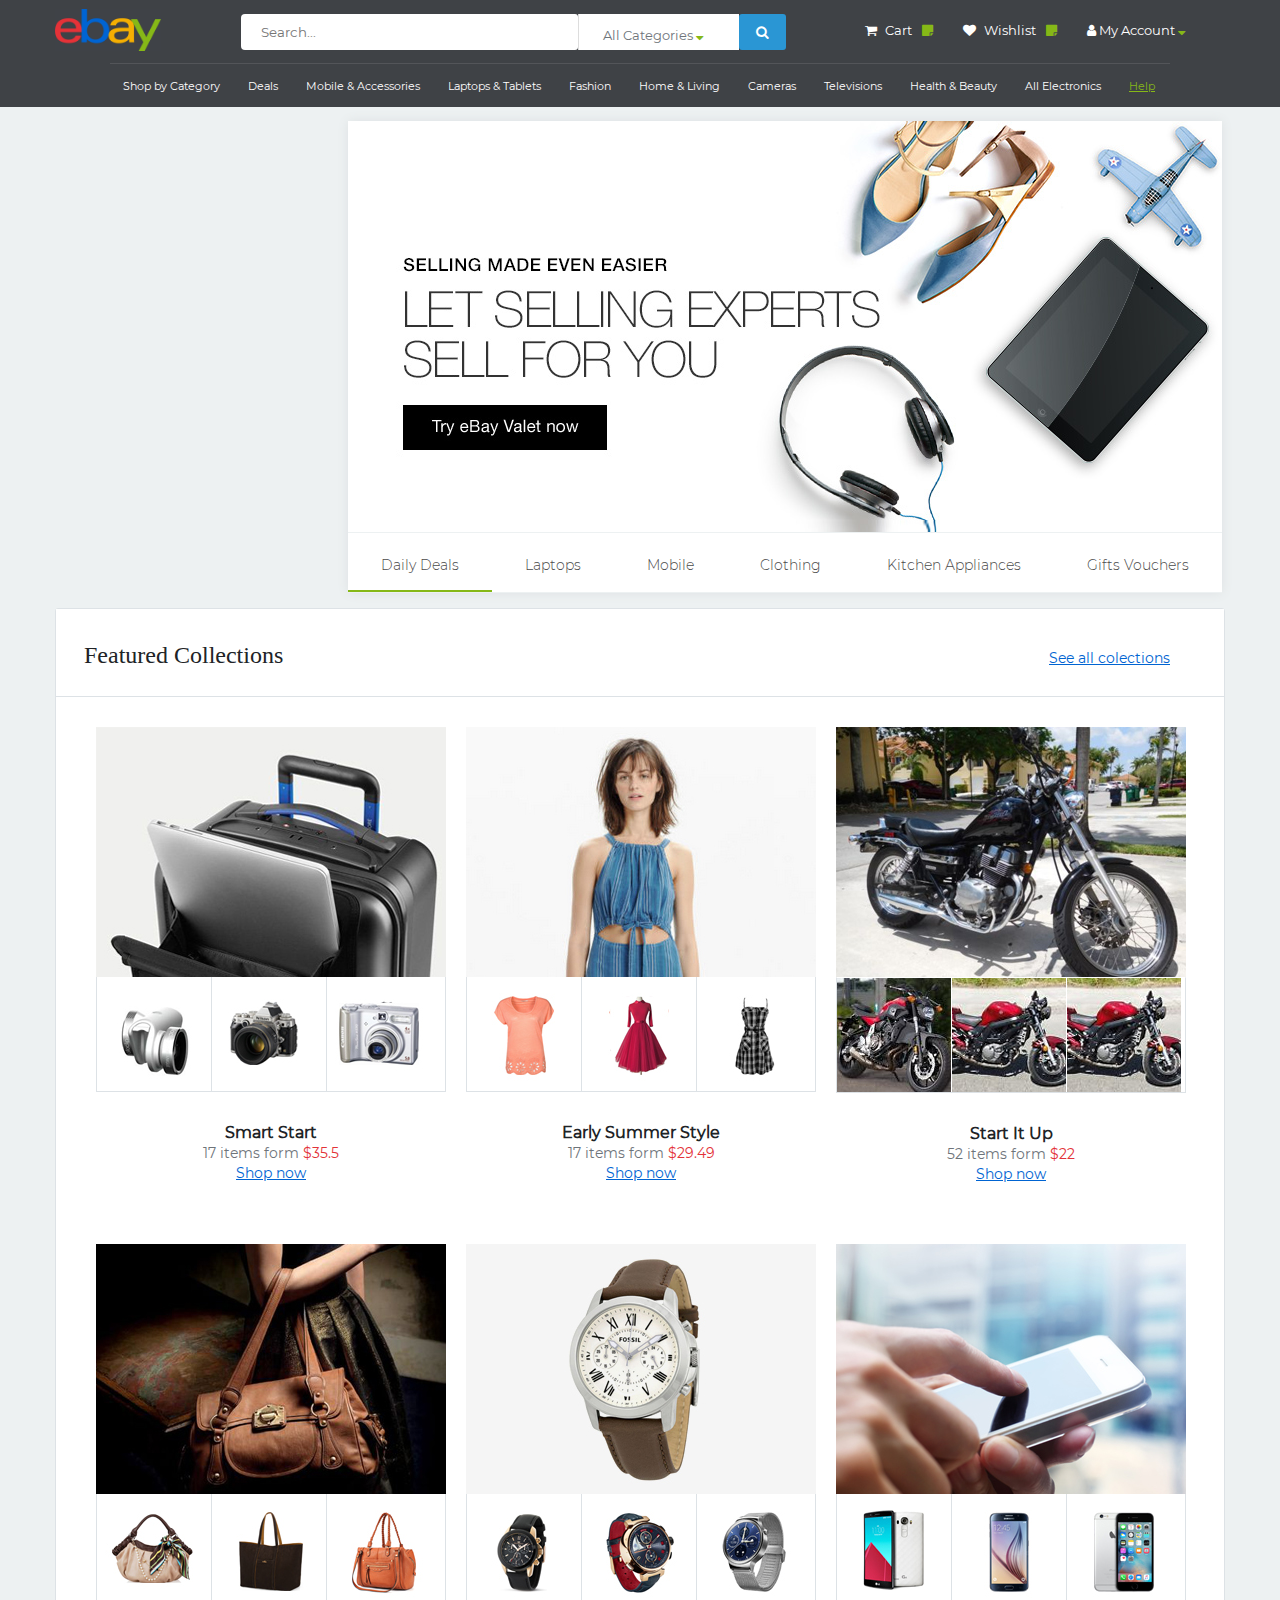
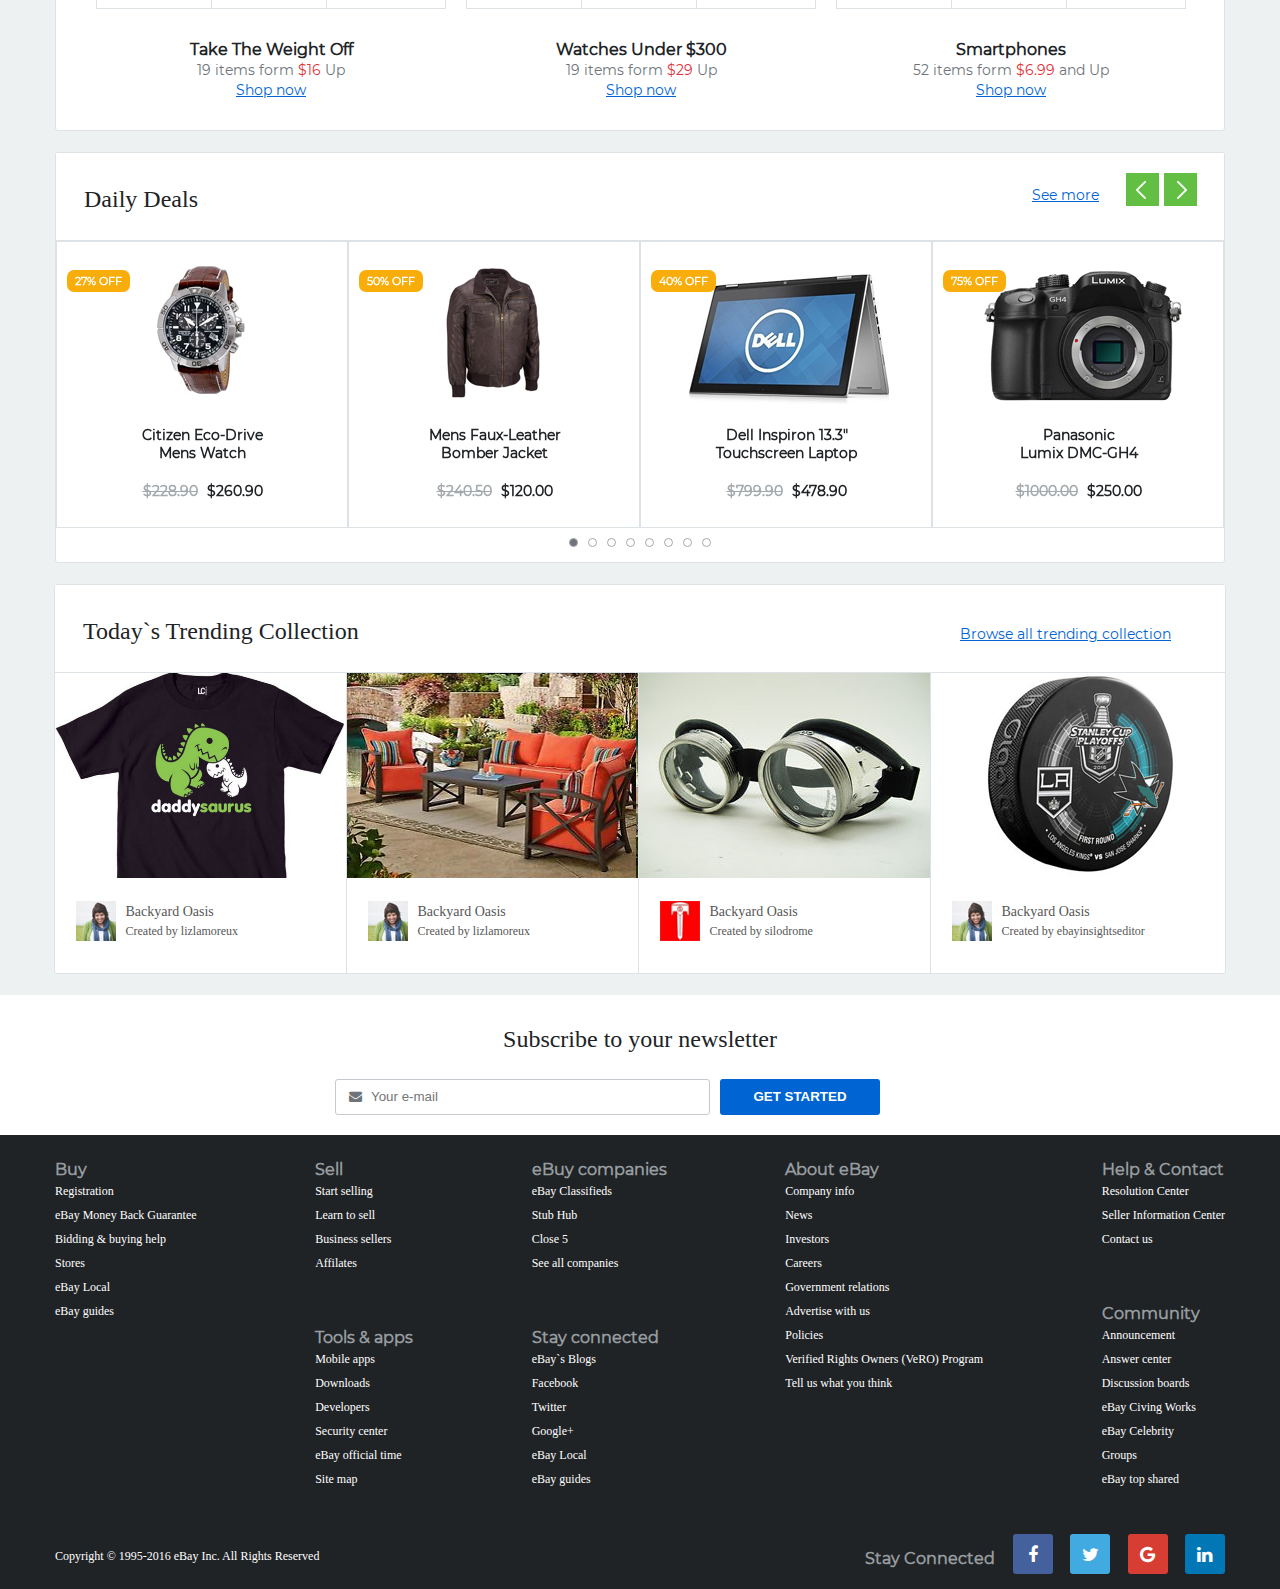
<file: index.html>
<!DOCTYPE html>
<html lang="en">
<head>
	<meta charset="UTF-8">
	<title>ebay</title>
	<link rel="stylesheet" href="style.css">
	<link rel="stylesheet" href="https://maxcdn.bootstrapcdn.com/font-awesome/4.7.0/css/font-awesome.min.css">
</head>
<body>
	<header>
		<div class="inner-header">
			<div class="header-top">
				<a href="index.html"><img src="img/logo.jpg" alt="logo"></a>
				<form action="#" class="search">
					<input type="text" class="input" placeholder="Search...">
					<ul>
						<li><a href="#">All Categories   <i class="fa fa-sort-desc" aria-hidden="true"></i></a>
							<ul>
								<li><a href="#">Computer</a></li>
								<li><a href="#">Electronics</a></li>
								<li><a href="#">Flowers & Gifts</a></li>
								<li><a href="#">Furniture</a></li>
								<li><a href="#">Groceries</a></li>
								<li><a href="#">Health & Beauty</a></li>
								<li><a href="#">Home Improvement</a></li>
								<li><a href="#">Indoor Living</a></li>
								<li><a href="#">Idustrial Supply</a></li>
								<li><a href="#">Jewelery & Watches</a></li>
							</ul>
						</li>
					</ul>
					<button><i class="fa fa-search" aria-hidden="true"></i></button>
				</form>
				<div class="profile">
					<ul>
						<li><a href="#"><i class="fa fa-shopping-cart" aria-hidden="true"></i>Cart<i class="fa fa-sticky-note" aria-hidden="true"></i></a></li>
						<li><a href="#"><i class="fa fa-heart" aria-hidden="true"></i>Wishlist<i class="fa fa-sticky-note" aria-hidden="true"></i></a></li>
						<li><a href="#"><i class="fa fa-user" aria-hidden="true"></i> My Account <i class="fa fa-sort-desc" aria-hidden="true"></i></a>
							<ul>
								<li><a href="#">Setting <i class="fa fa-cog" aria-hidden="true"></i></a></li>
								<li><a href="#">Exit <i class="fa fa-sign-out" aria-hidden="true"></i></a></li>
							</ul>
						</li>
					</ul>
				</div>
			</div>
			<div class="header-bottom">
				<nav>
					<ul>
						<li><a href="#">Shop by Category</a>
							<ul>
								<li><a href="#">Computer  <i class="fa fa-angle-right" aria-hidden="true"></i></a></li>
								<li><a href="#">Electronics  <i class="fa fa-angle-right" aria-hidden="true"></i></a></li>
								<li><a href="#">Flowers & Gifts  <i class="fa fa-angle-right" aria-hidden="true"></i></a></li>
								<li><a href="#">Furniture  <i class="fa fa-angle-right" aria-hidden="true"></i></a></li>
								<li><a href="#">Groceries  <i class="fa fa-angle-right" aria-hidden="true"></i></a></li>
								<li><a href="#">Health & Beauty  <i class="fa fa-angle-right" aria-hidden="true"></i></a></li>
								<li><a href="#">Home Improvement  <i class="fa fa-angle-right" aria-hidden="true"></i></a></li>
								<li><a href="#">Indoor Living  <i class="fa fa-angle-right" aria-hidden="true"></i></a></li>
								<li><a href="#">Idustrial Supply  <i class="fa fa-angle-right" aria-hidden="true"></i></a></li>
								<li><a href="#">Jewelery & Watches  <i class="fa fa-angle-right" aria-hidden="true"></i></a></li>
							</ul>
						</li>
						<li><a href="#">Deals</a>
							<ul>
								<li><a href="#">Frontpage Deals  <i class="fa fa-angle-right" aria-hidden="true"></i></a></li>
								<li><a href="#">Popular Deals  <i class="fa fa-angle-right" aria-hidden="true"></i></a></li>
							</ul>
						</li>
						<li><a href="#">Mobile & Accessories</a>
							<ul>
								<li><a href="#">Samsung  <i class="fa fa-angle-right" aria-hidden="true"></i></a></li>
								<li><a href="#">IPhone  <i class="fa fa-angle-right" aria-hidden="true"></i></a></li>
								<li><a href="#">Huawei  <i class="fa fa-angle-right" aria-hidden="true"></i></a></li>
								<li><a href="#">Xiaomi  <i class="fa fa-angle-right" aria-hidden="true"></i></a></li>
								<li><a href="#">ZTE  <i class="fa fa-angle-right" aria-hidden="true"></i></a></li>
								<li><a href="#">Motorolla  <i class="fa fa-angle-right" aria-hidden="true"></i></a></li>
							</ul>
						</li>
						<li><a href="#">Laptops & Tablets</a></li>
						<li><a href="#">Fashion</a></li>
						<li><a href="#">Home & Living</a></li>
						<li><a href="#">Cameras</a></li>
						<li><a href="#">Televisions</a></li>
						<li><a href="#">Health & Beauty</a></li>
						<li><a href="#">All Electronics</a></li>
						<li><a href="#" class="help">Help</a>
							<ul>
								<li><a href="#">Comment <i class="fa fa-pencil" aria-hidden="true"></i></a></li>
								<li><a href="#">Contact us <i class="fa fa-address-book" aria-hidden="true"></i></a></li>
							</ul>
						</li>
					</ul>
				</nav>
			</div>
		</div>
	</header>
	<main>
		<div class="banner">
			<iframe src="frame/banner/daily_deals.html" frameborder="0" scrolling="no"></iframe>
		</div>
		<div class="products">
			<div class="collection">
				<div class="heading">
					<p>Featured Collections<p>
					<a href="#">See all colections</a>
				</div>
				<div class="product">
					<div class="row">
						<div class="item">
							<div class="main-product first"></div>
							<ul>
								<li><img src="img/main-sub-product1(1).jpg" alt=""></li>
								<li><img src="img/main-sub-product1(2).jpg" alt=""></li>
								<li><img src="img/main-sub-product1(3).jpg" alt=""></li>
							</ul>
							<div class="description">
								<p class="name_of_product">Smart Start</p>
								<p class="dscrptn_of_prdct">17 items form <span>$35.5</span></p>
								<a href="#">Shop now</a>
							</div>
						</div>
						<div class="item">
							<div class="main-product second"></div>
							<ul>
								<li><img src="img/main-sub-product2(1).jpg" alt=""></li>
								<li><img src="img/main-sub-product2(2).jpg" alt=""></li>
								<li><img src="img/main-sub-product2(3).jpg" alt=""></li>
							</ul>
							<div class="description">
								<p class="name_of_product">Early Summer Style</p>
								<p class="dscrptn_of_prdct">17 items form <span>$29.49</span></p>
								<a href="#">Shop now</a>
							</div>
						</div>
						<div class="item">
							<div class="main-product third"></div>
							<ul id="moto">
								<li><img src="img/main-sub-product3(1).jpg" alt=""></li>
								<li><img src="img/main-sub-product3(2).jpg" alt=""></li>
								<li><img src="img/main-sub-product3(3).jpg" alt=""></li>
							</ul>
							<div class="description">
								<p class="name_of_product">Start It Up</p>
								<p class="dscrptn_of_prdct">52 items form <span>$22</span></p>
								<a href="#">Shop now</a>
							</div>
						</div>
					</div>
					<div class="row">
						<div class="item">
							<div class="main-product fourth"></div>
							<ul>
								<li><img src="img/main-sub-product4(1).jpg" alt=""></li>
								<li><img src="img/main-sub-product4(2).jpg" alt=""></li>
								<li><img src="img/main-sub-product4(3).jpg" alt=""></li>
							</ul>
							<div class="description">
								<p class="name_of_product">Take The Weight Off</p>
								<p class="dscrptn_of_prdct">19 items form <span>$16</span> Up</p>
								<a href="#">Shop now</a>
							</div>
						</div>
						<div class="item">
							<div class="main-product fifth"></div>
							<ul>
								<li><img src="img/main-sub-product5(1).jpg" alt=""></li>
								<li><img src="img/main-sub-product5(2).jpg" alt=""></li>
								<li><img src="img/main-sub-product5(3).jpg" alt=""></li>
							</ul>
							<div class="description">
								<p class="name_of_product">Watches Under $300</p>
								<p class="dscrptn_of_prdct">19 items form <span>$29</span> Up</p>
								<a href="#">Shop now</a>
							</div>
						</div>
						<div class="item">
							<div class="main-product sixth"></div>
							<ul>
								<li><img src="img/main-sub-product6(1).jpg" alt=""></li>
								<li><img src="img/main-sub-product6(2).jpg" alt=""></li>
								<li><img src="img/main-sub-product6(3).jpg" alt=""></li>
							</ul>
							<div class="description">
								<p class="name_of_product">Smartphones</p>
								<p class="dscrptn_of_prdct">52 items form <span>$6.99</span> and Up</p>
								<a href="#">Shop now</a>
							</div>
						</div>
					</div>
				</div>
			</div>
			<div class="deals">
				<div class="heading">
					<p>Daily Deals<p>
					<div class="right-side">
						<a href="#">See more</a>
						<div class="btn"></div>
					</div>
				</div>
				<div class="main-slider">
					<div class="slider">
						<div class="slider__item">
							<div class="img_product">
								<img src="img/slider_img1.jpg" alt="">
								<p>27% off</p>
							</div>
							<p class="header">Citizen Eco-Drive <br> Mens Watch</p>
							<p><del>$228.90</del> $260.90</p>
						</div>
						<div class="slider__item">
							<div class="img_product">
								<img src="img/slider_img2.jpg" alt="">
								<p>50% off</p>
							</div>
							<p class="header">Mens Faux-Leather<br> Bomber Jacket</p>
							<p><del>$240.50</del> $120.00</p>
						</div>
						<div class="slider__item">
							<div class="img_product">
								<img src="img/slider_img3.jpg" alt="">
								<p>40% off</p>
							</div>
							<p class="header">Dell Inspiron 13.3"<br> Touchscreen Laptop</p>
							<p><del>$799.90</del> $478.90</p>
						</div>
						<div class="slider__item">
							<div class="img_product">
								<img src="img/slider_img4.jpg" alt="">
								<p>75% off</p>
							</div>
							<p class="header">Panasonic<br> Lumix DMC-GH4</p>
							<p><del>$1000.00</del> $250.00</p>
						</div>
						<div class="slider__item">
							<div class="img_product">
								<img src="img/slider_img1.jpg" alt="">
								<p>27% off</p>
							</div>
							<p class="header">Citizen Eco-Drive <br> Mens Watch</p>
							<p><del>$228.90</del> $260.90</p>
						</div>
						<div class="slider__item">
							<div class="img_product">
								<img src="img/slider_img2.jpg" alt="">
								<p>50% off</p>
							</div>
							<p class="header">Mens Faux-Leather<br> Bomber Jacket</p>
							<p><del>$240.50</del> $120.00</p>
						</div>
						<div class="slider__item">
							<div class="img_product">
								<img src="img/slider_img3.jpg" alt="">
								<p>40% off</p>
							</div>
							<p class="header">Dell Inspiron 13.3"<br> Touchscreen Laptop</p>
							<p><del>$799.90</del> $478.90</p>
						</div>
						<div class="slider__item">
							<div class="img_product">
								<img src="img/slider_img4.jpg" alt="">
								<p>75% off</p>
							</div>
							<p class="header">Panasonic<br> Lumix DMC-GH4</p>
							<p><del>$1000.00</del> $250.00</p>
						</div>
					</div>
					<!-- JQuery -->
					<script src="https://code.jquery.com/jquery-3.5.1.min.js"></script>
					<!-- Slik slider -->
					<script src="js/slick.min.js"></script>
					<!--main script-->
					<script src="js/script.js"></script>
				</div>
			</div>
		</div>
		<div class="trend">
			<div class="heading">
				<p>Today`s Trending Collection<p>
				<a href="#">Browse all trending collection</a>
			</div>
			<div class="trend-products">
				<ul>
					<li>
						<div class="image-trend-product first-product"></div>
						<div class="creator">
							<img src="img/first-creator.jpg" alt="">
							<div class="who-made">
								<p class="name">Backyard Oasis</p>
								<p>Created by lizlamoreux</p>
							</div>
						</div>
					</li>
					<li>
						<div class="image-trend-product second-product"></div>
						<div class="creator">
							<img src="img/first-creator.jpg" alt="">
							<div class="who-made">
								<p class="name">Backyard Oasis</p>
								<p>Created by lizlamoreux</p>
							</div>
						</div>
					</li>
					<li>
						<div class="image-trend-product third-product"></div>
						<div class="creator">
							<img src="img/second-creator.jpg" alt="">
							<div class="who-made">
								<p class="name">Backyard Oasis</p>
								<p>Created by silodrome</p>
							</div>
						</div>
					</li>
					<li>
						<div class="image-trend-product fourth-product"></div>
						<div class="creator">
							<img src="img/first-creator.jpg" alt="">
							<div class="who-made">
								<p class="name">Backyard Oasis</p>
								<p>Created by ebayinsightseditor</p>
							</div>
						</div>
					</li>
				</ul>
			</div>
		</div>
		<div class="form-letter-subscribe">
			<div class="subscribe">
				<h3>Subscribe to your newsletter</h3>
				<form action="#">
					<input type="text" placeholder="Your e-mail">
					<i class="fa fa-envelope" aria-hidden="true"></i>
					<button>Get started</button>
				</form>
			</div>
		</div>
	</main>
	<footer>
		<div class="list">
			<div class="column">
				<h4>Buy</h4>
				<ul>
					<li>Registration</li>
					<li>eBay Money Back Guarantee</li>
					<li>Bidding & buying help</li>
					<li>Stores</li>
					<li>eBay Local</li>
					<li>eBay guides</li>
				</ul>
			</div>
			<div class="column">
				<h4>Sell</h4>
				<ul>
					<li>Start selling</li>
					<li>Learn to sell</li>
					<li>Business sellers</li>
					<li>Affilates</li>
				</ul>
				<h4>Tools & apps</h4>
				<ul>
					<li>Mobile apps</li>
					<li>Downloads</li>
					<li>Developers</li>
					<li>Security center</li>
					<li>eBay official time</li>
					<li>Site map</li>
				</ul>
			</div>
			<div class="column">
				<h4>eBuy companies</h4>
				<ul>
					<li>eBay Classifieds</li>
					<li>Stub Hub</li>
					<li>Close 5</li>
					<li>See all companies</li>
				</ul>
				<h4>Stay connected</h4>
				<ul>
					<li>eBay`s Blogs</li>
					<li>Facebook</li>
					<li>Twitter</li>
					<li>Google+</li>
					<li>eBay Local</li>
					<li>eBay guides</li>
				</ul>
			</div>
			<div class="column">
				<h4>About eBay</h4>
				<ul>
					<li>Company info</li>
					<li>News</li>
					<li>Investors</li>
					<li>Careers</li>
					<li>Government relations</li>
					<li>Advertise with us</li>
					<li>Policies</li>
					<li>Verified Rights Owners (VeRO) Program</li>
					<li>Tell us what you think</li>
				</ul>
			</div>
			<div class="column">
				<h4>Help & Contact</h4>
				<ul>
					<li>Resolution Center</li>
					<li>Seller Information Center</li>
					<li>Contact us</li>
				</ul>
				<h4>Community</h4>
				<ul>
					<li>Announcement</li>
					<li>Answer center</li>
					<li>Discussion boards</li>
					<li>eBay Civing Works</li>
					<li>eBay Celebrity</li>
					<li>Groups</li>
					<li>eBay top shared</li>
				</ul>
			</div>
		</div>
		<div class="bottom">
			<p>Copyright © 1995-2016 eBay Inc. All Rights Reserved</p>
			<div class="link">
				<h4>Stay Connected</h4>
				<a href="#" class="facebook"><i class="fa fa-facebook" aria-hidden="true"></i></a>
				<a href="#" class="twitter"><i class="fa fa-twitter" aria-hidden="true"></i></a>
				<a href="#" class="google"><i class="fa fa-google" aria-hidden="true"></i></a>
				<a href="#" class="linkedin"><i class="fa fa-linkedin" aria-hidden="true"></i></a>
			</div>
		</div>
	</footer>
</body>
</html>
</file>
<file: style.css>
*{
	margin: 0;
	padding: 0;
}

ul{
	list-style: none;
}

a{
	text-decoration: none;
}

@font-face{
	font-family: 'Monserrat Light';
	src: url(fonts/Montserrat-Light.ttf);
	font-family: 'Monserrat Regular';
	src: url(fonts/Montserrat-Regular.ttf);
}

body{
	background-color: #edf1f2;
}

/*Header*/

header{
	background-color: #3f4246;
	height: 107px;
}

.inner-header{
	width: 1170px;
	margin: auto;
}

.header-top{
	height: 63px;
	display: flex;
	justify-content: space-between;
}

.header-top a img{
	margin-top: 9px;
	width: 106px;
	height: 42px;
}

.search{
	margin-top: 14px;
	display: flex;
}

.search input{
	width: 410px;
	height: 36px;
	border-top-left-radius: 4px;
	border-bottom-left-radius: 4px;
	border: none;
	padding-left: 20px;
	font-family: 'Monserrat Regular';
}

.search ul{
	border-left: 1px solid #ddd;
	height: 36px;
	position: relative;
}

.search ul li{
	width: 160px;
	height: 23px;
	background-color: #ffffff;
	padding-top: 13px;
}

.search ul li a{
	color: #6e747a;
	font-family: 'Monserrat Regular';
	font-size: 13px;
	padding-left: 24px;
	padding-bottom: 5px;
}

.search ul li ul{
	position: relative;
	min-width: 160px;
	display: none;
	margin-left: -2px;
	z-index: 3;
}

.search  li > ul li{
	border: 1px solid #ccbccc;
}

.search ul li > ul li a{
	padding: 10px;
}

.search li:hover > ul{
	display: block;
}

.search button{
	cursor: pointer;
	border: none;
	width: 60px;
	height: 36px;
	border-top-right-radius: 3px;
	border-bottom-right-radius: 3px;
	background-color: #2a96d4;
}

.search button i{
	color: #ffffff;
}

/*Profile*/

.profile {
	width: 360px;
	height: 33px;
	margin-top: 22px;
	font-family: 'Monserrat Regular';
	font-size: 13px;
	z-index: 1;
}

.profile ul{
	display: flex;
}

.profile ul li a{
	color: #ffffff;
}

.fa-sticky-note{
	color: #86b817;
	margin-right: 30px;
	margin-left: 10px;
}

.fa-sort-desc{
	color: #86b817;
}

.fa-shopping-cart{
	margin-right: 8px;
}

.fa-heart{
	margin-right: 8px;
}

.profile ul li > ul{
	margin-top: 3px;
	display: none;
	background-color: #86b817;
	border-radius: 5px;
	border: 2px solid #86bb76;
}

.profile ul li > ul li{
	padding-left: 5px;
	margin-top: 5px;
}

.profile ul li > ul li a{
	display: flex;
	justify-content: space-between;
	padding-right: 5px;
}

.profile ul li:hover > ul{
	display: block;
}

/*Profile end*/

/*Navigation menu*/
nav{
	max-width: 1170px;
}

nav ul{
	display: flex;
	justify-content: center;
}

nav ul li{
	cursor: pointer;
	padding: 12px 15px 13px 13px;
	border-top: 1px solid #535559;
}

nav ul li a{
	font-size: 11px;
	color: #fff;
	font-family: 'Monserrat Regular';
}

nav ul li:hover{
	background: #86b817;
	border: none;
}

nav ul li:hover a{
	font-size: 14px;
	padding-right: 30px;
}

nav ul li > ul{
	min-width: 150px;
	margin-left: -13px;
	margin-right: -15px;
	margin-bottom: -13px;
	margin-top: 12px;
	display: none;
	box-shadow: 0 0 20px #dde1e2;
	position: relative;/*For falling list*/
	z-index: 2;/*For falling list*/
}

nav ul li:hover > ul{
	display: block;
}

nav ul li > ul li{
	cursor: pointer;
	background: #fff;
	border: none;
	border-bottom: 1px solid #f0f3f5;
	z-index: 2;
}

nav ul li > ul li:hover{
	background: #fff;
	border: none;
	border-bottom: 1px solid #f0f3f5;
}

nav ul li > ul li a{
	display: flex;
	justify-content: space-between;
	font-size: 14px;
	font-family: 'Monserrat Light';
	color: #4c4c4c;
}

nav ul li > ul li:hover a{
	display: flex;
	justify-content: space-between;
	font-size: 14px;
	font-family: 'Monserrat Light';
	color: #4c4c4c;
}

.fa-angle-right{
	color: #7d7d7d;
	margin-top: 3px;
}

.fa-pencil{
	color: #7d7d7d;
}

.fa-address-book{
	color: #7d7d7d;
}

nav ul li .help{
	color: #86b817;
	text-decoration: underline;
}

nav ul li:hover .help{
	color: #fff;
	text-decoration: underline;
}

/*Navigation menu end*/

/*Header end*/


/*Main*/

/*Banner*/

.banner{
	width: 1170px;
	margin: 14px auto 11px;
	display: block;
}

iframe{
	position: relative; /*For falling list*/
	margin-left: 25%;
	width: 874px;
	height: 472px;
	box-shadow: 0 0 10px #dde1e2;
	z-index: 1;/*For falling list*/
}

/*Banner end*/

/*Products*/

.products{
	position: relative;
	width: 1170px;
	margin: auto;
}

.products a{
	text-decoration: underline;
	color: #0064d2;
	font-family: 'Monserrat Regular';
	font-size: 14px;
	font-weight: 300;
}

/*Collection*/

.collection{
	border: 1px solid #dde2e6;
	border-radius: 3px;
	background: #fff;
	margin-bottom: 21px;
}

/*heading*/

.heading{
	background: #fff;
	display: flex;
	justify-content: space-between;
	border-bottom: 1px solid #dde2e6;
}

.heading a, p{
	padding:33px 27px 27px 28px;
}

.heading p{
	font-family: 'Monserrat Light';
	font-size: 24px;
	color: #202326;
}
/*heading end*/

/*Product*/

.product{
	width: 1170px;

}

/*row*/
.row{
	padding-top: 30px;
	padding-left: 30px;
	padding-right: 30px;
	display: flex;
	justify-content: space-around;
	margin-bottom: 30px;
}

/*Row end*/

/*item*/

.item{
	width: 350px;
}

.main-product{
	height: 250px; 
	width: 350px;
} 

.first{
	background: url(img/main-product1.jpg);
	transition: all .3s ease;
	cursor: pointer;
}

.first:hover{
	background: url(img/main-product1,1.jpg);
	cursor: pointer;
}

.second{
	cursor: pointer;
	background: url(img/main-product2.jpg);
}

.third{
	background: url(img/main-product3.jpg);
	transition: all .3s ease;
	cursor: pointer;
}

.third:hover{
	background: url(img/main-product3,1.jpg);
	cursor: pointer;
}

.fourth{
	cursor: pointer;
	background: url(img/main-product4.jpg);
}

.fifth{
	cursor: pointer;
	background: url(img/main-product5.jpg);
}

.sixth{
	cursor: pointer;
	background: url(img/main-product6.jpg);
}

.item ul{
	display: flex;
	width: 348px;
	border-bottom: 1px solid #dde2e6;
	border-left: 1px solid #dde2e6;
	border-right: 1px solid #dde2e6;
}

.item #moto{
	border-top: 1px solid #fff;
}

.item ul li{
	width: 114px;
	height: 114px;
	align-content: center;
	cursor: pointer;
}

.item ul li:nth-child(2){
	border-left: 1px solid #dde2e6;
	border-right: 1px solid #dde2e6;
}

.item #moto li:nth-child(2){
	border-left: 1px solid #fff;
	border-right: 1px solid #fff;
}

.description{
	width: 350px;
	margin-top: 31px;
	text-align: center;
	line-height: 20px;
	font-family: 'Monserrat Regular';
}

.description p, a{
	padding: 0;
}

.name_of_product{
	font-size: 16px;
	color: #202326;
	font-weight: 600;
}

.dscrptn_of_prdct{
	color: #6e747a;
	font-size: 14px;
}

.dscrptn_of_prdct span{
	color: #e33238;
}

/*item end*/

/*Product end*/

/*Collection end*/

/*Deals*/

.deals{
	border: 1px solid #dde2e6;
	border-radius: 3px;
	background: #fff;
	margin-bottom: 21px;
}

/*heading*/

.heading .right-side {
	padding:0px 27px 0px 28px;
	border: none;
}

.right-side{
	display: flex;
}

.btn{
	padding: 20px 0px;
	width: 71px;
	display: flex;
	justify-content: space-between;
}


/*heading end*/

/*main slider*/

.main-slider{
	padding-bottom: 15PX;
}

.slider__item{
	cursor: pointer;
	border: 1px solid #dde2e6;
	text-align: center;
	font-family: 'Monserrat Regular';
	color: #202326;
}

.header{
	font-size: 16px;
	font-weight: 700;
	margin-bottom: -40px;
}

.slider__item p{
	font-weight: 700;
	font-size: 14px;
}

.slider__item p del{
	color: #a3a9ad;
	margin-right: 5px;
}

.img_product{
	margin-bottom: -30px;
}

.img_product img{
	position: relative;
}

.img_product p{
	padding: 4px 8px;
	margin-left: 10px;
	position: absolute;
	top: 10%;
	border-radius: 7px;
	background-color: #f9ad0b;
	text-transform: uppercase;
	font-family: 'Monserrat Regular';
	font-size: 11px;
	font-weight: 600;
	color: #fff;
}


/*slick slider*/

/* slider */
.slick-slider{}
/* slider started */
.slick-slider.slick-initialized{}
/* slider with dots */
.slick-slider.slick-dotted{}
/* Bounding shell */
.slick-list {
	overflow: hidden;
}
/* slides track */
.slick-track{
	display: flex;
}
/* slide */
.slick-slide{}
/* active slide */
.slick-slide.slick-active{}
/* current slide */
.slick-slide.slick-current{}
/* center slide */
.slick-slide.slick-center{}
/* slide clone */
.slick-slide.slick-cloned{}
/* arrow */
.slick-arrow{
	z-index: 10;
	font-size: 10px;
	width: 33px;
	height: 33px;
	font-size: 0px;
	border: none;
}
/* arrow left */
.slick-arrow.slick-prev{
	background: url(img/prev.jpg);
	cursor: pointer;
}
/* arrow right */
.slick-arrow.slick-next{
	background: url(img/next.jpg);
	cursor: pointer;
}
/* disabled arrow */
.slick-arrow.slick-disabled{}
/* dots (bullets) */
.slick-dots{
	display: flex;
	align-items: center;
	justify-content: center;
}
.slick-dots li{
	margin: 0 5px;
}
/* active dot */
.slick-dots li.slick-active button{
	background: #6e747a;
}
/* dot`s element */
.slick-dots li button{
	font-size: 0;
	height: 9px;
	width: 9px;
	border-radius: 50%;
	border: 1px solid #a3a9ad;
	background: #fff;
	outline: none;
	cursor: pointer;
}

/*slick slider end*/

/*main slider end*/

/*Products end*/

/*trend*/

.trend{
	position: relative;
	width: 1170px;
	margin: auto;
	border: 1px solid #dde2e6;
	border-radius: 3px;
	background: #fff;
	margin-bottom: 21px;
}
.trend a{
	text-decoration: underline;
	color: #0064d2;
	font-family: 'Monserrat Regular';
	font-size: 14px;
	font-weight: 300;
}

/*Trend products*/

.trend-products{}

.trend-products ul{
	display: flex;
}

.trend-products ul li{
	width: 291px;
	height: 300px;
	border-left: 1px solid #dde2e6;
	cursor: pointer;
}

.trend-products ul li:nth-child(1){
	border-left: none;
}

.image-trend-product{
	height: 205px;
}

.image-trend-product:nth-child(1){
	border: none;
}

.first-product{
	background: url(img/first-product.jpg) 100% 25% no-repeat;
	background-size: cover;
}

.second-product{
	background: url(img/second-product.jpg);	
}

.third-product{
	background: url(img/third-product.jpg);	
}

.fourth-product{
	background: url(img/fourth-product.jpg);	
}

.creator{
	width: 250px;
	height: 40px;
	display: flex;
	margin: 23px auto 0;
}

.who-made p{
	padding: 0 0 0 10px;
	font-family: 'Monserrat Light';
	font-size: 12px;
	color: #575757;
	line-height: 1.5;
}

.who-made .name{
	font-size: 14px;
}

/*Trend products end*/

/*Trend end*/

/*Form letter subscribe*/

.form-letter-subscribe{
	background: #fff;
	height: 140px;
}


.subscribe{
	padding-top: 31px;
	width: 610px;
	margin: auto;
}

.subscribe h3{
	text-align: center;
	font-family: 'Monserrat Light';
	font-size: 24px;
	color: #202326;
	font-weight: 300;
	padding-bottom: 26px;
}

form{
	width: 545px;
	display: flex;
	justify-content: space-between;
	font-family: 'Monserrat Regular';
	font-size: 13px;
}

form input{
	position: relative;
	border: 1px solid #c4cacf;
	border-radius: 3px;
	width: 338px;
	height: 34px;
	color: #a3a9ad;
	padding-left: 35px;
}

form .fa-envelope{
	position: absolute;
	color: #6e747a;
	padding-left: 14px;
	padding-top: 11px;
	font-size: 13px;
}

form button{
	text-transform: uppercase;
	width: 160px;
	height: 36px;
	border: none;
	border-radius: 3px;
	background: #0064d2;
	color: #fff;
	font-weight: 700;
	cursor: pointer;
}

/*Form letter subscribe end*/

/*Main end*/

/*Footer*/

footer{
	background: #202326;
	color: #fff;
	font-family: 'Monserrat Light';
	font-size: 12px;
}

footer .list{
	margin: auto;
	width: 1170px;
	display: flex;
	justify-content: space-between;
}

footer h4{
	padding-top: 25px;
	font-family: 'Monserrat Regular';
	font-size: 16px;
	color: #969c9f;
}

.column ul{
	padding-bottom: 28px;
	line-height: 2;
}

.column ul li{
	cursor: pointer;
}

.bottom{
	margin: auto;
	width: 1170px;
	height: 70px;
	display: flex;
	justify-content: space-between;
	overflow: hidden;
}

.bottom p{
	padding: 0;
	margin-top: 30px;
}

.bottom h4{
	margin-top: 15px;
	padding: 0;
}

.link{
	margin-top: 15px;
	width: 360px;
	height: 60px;
	display: flex;
	justify-content: space-between;
}

.link a{
	color: #fff;
	height: 40px;
	width: 40px;
	border-radius: 3px;
	position: relative;
}

.link a .fa{
	position: absolute;
	top: 12px;
	font-size: 18px;
	left: 15px;
}

.link .facebook{
	background-color: #44609d;
}

.link .twitter{
	background-color: #41abe1;
}

.link .twitter .fa{
	left: 12px;
}

.link .google{
	background-color: #d73d32;
}

.link .google .fa{
	left: 12px;
}

.link .linkedin{
	background-color: #0177b5;
}

.link .linkedin .fa{
	left: 12px;
}
</file>
